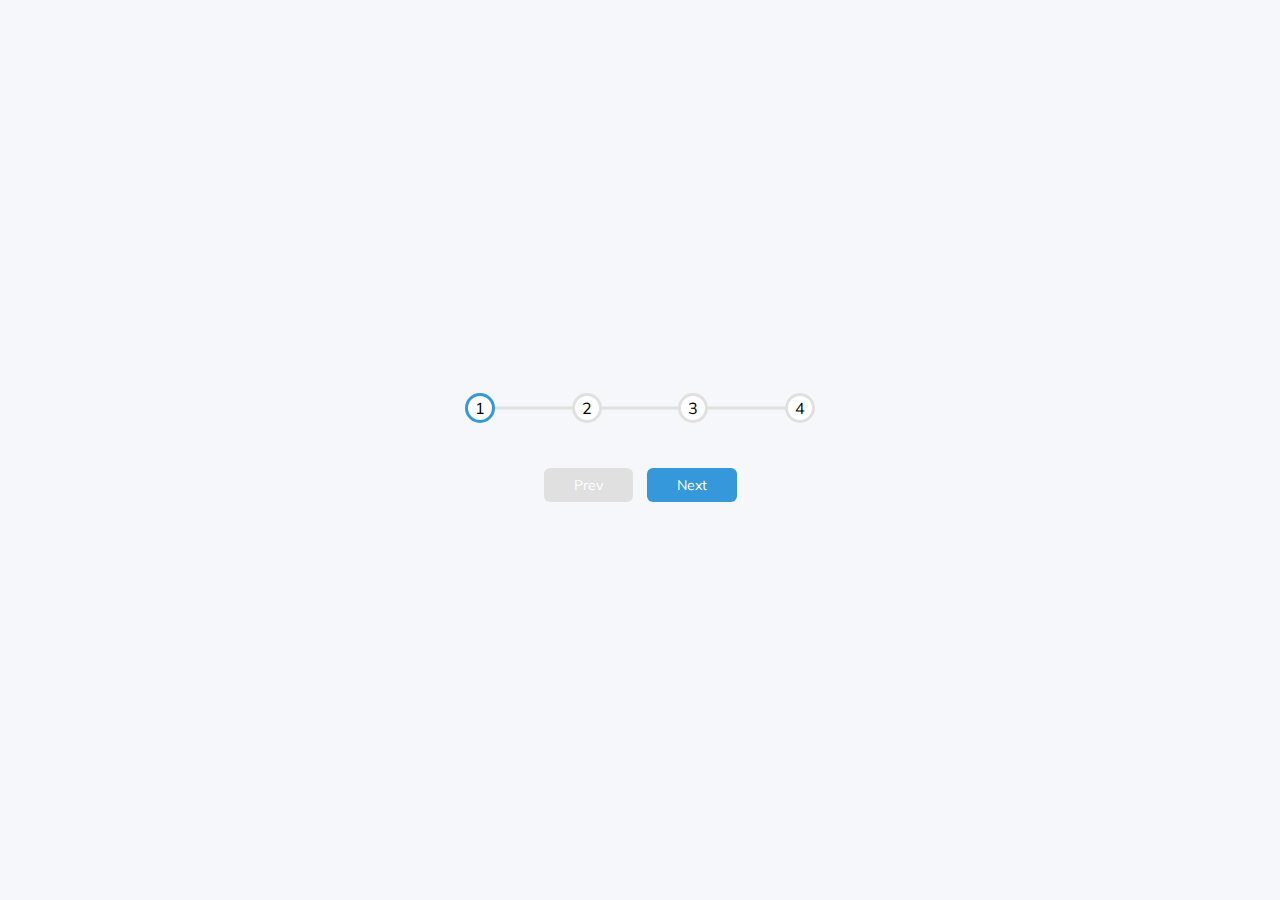
<file: day1-progress steps/index.html>
<!DOCTYPE html>
<html lang="en">
  <head>
    <meta charset="UTF-8" />
    <meta name="viewport" content="width=device-width, initial-scale=1.0" />
    <link rel="stylesheet" href="mystyle.css" />
    <title>Progress Steps</title>
  </head>
  <body>
    <div class="container">
      <div class="progress-container">
        <div class="progress" id="progress"></div>
        <div class="circle active">1</div>
        <div class="circle">2</div>
        <div class="circle">3</div>
        <div class="circle">4</div>
      </div>

      <button class="btn" id="prev" disabled>Prev</button>
      <button class="btn" id="next">Next</button>
    </div>
    <script src="myscript.js"></script>
  </body>
</html>
</file>
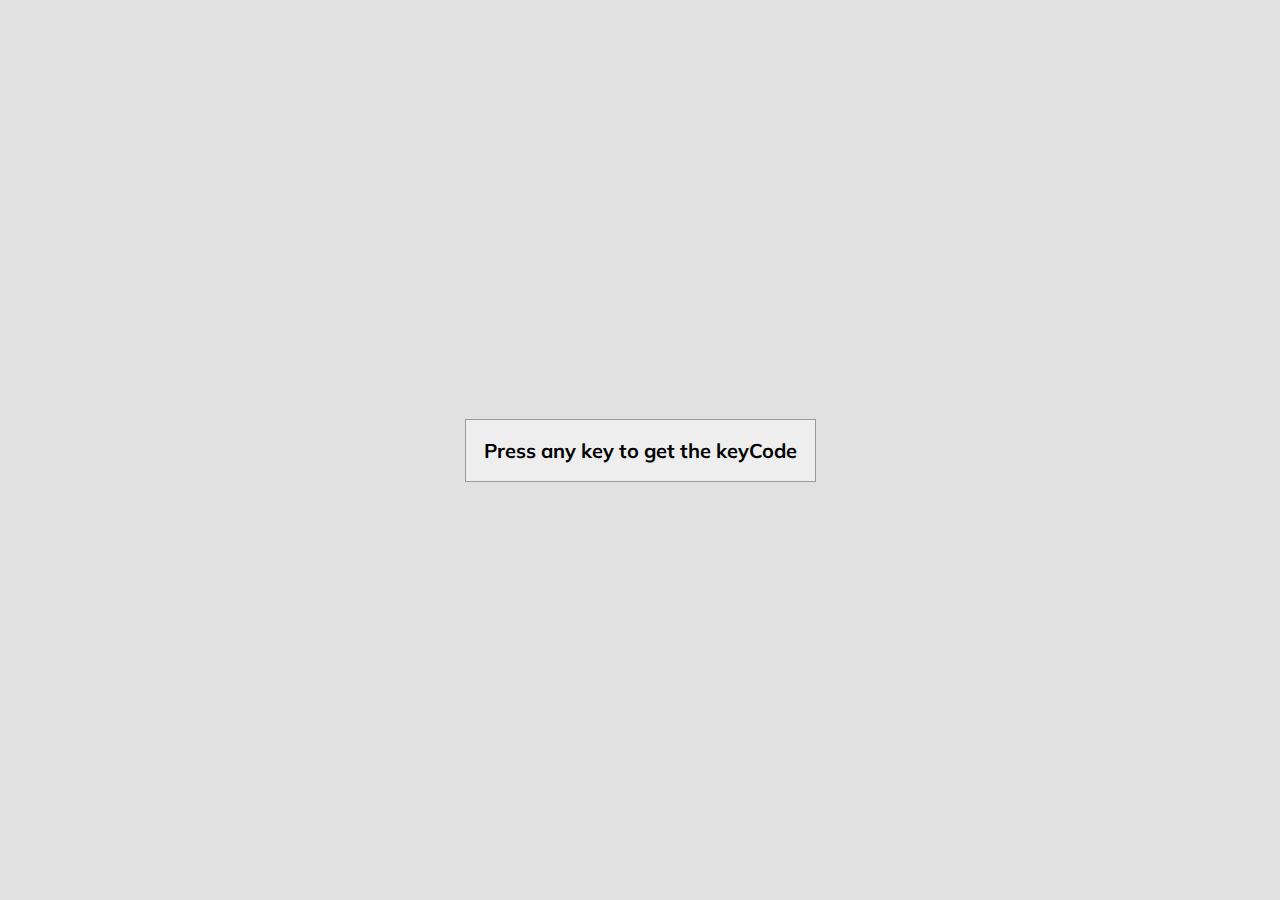
<file: day10-event keycode/index.html>
<!DOCTYPE html>
<html lang="en">
  <head>
    <meta charset="UTF-8" />
    <meta name="viewport" content="width=device-width, initial-scale=1.0" />
    <link rel="stylesheet" href="mystyle.css" />
    <title>Event KeyCodes</title>
  </head>
  <body>
    <div id="insert">
      <div class="key">
        Press any key to get the keyCode
        
      </div>
    </div>
    <script src="myscript.js"></script>
  </body>
</html>
</file>
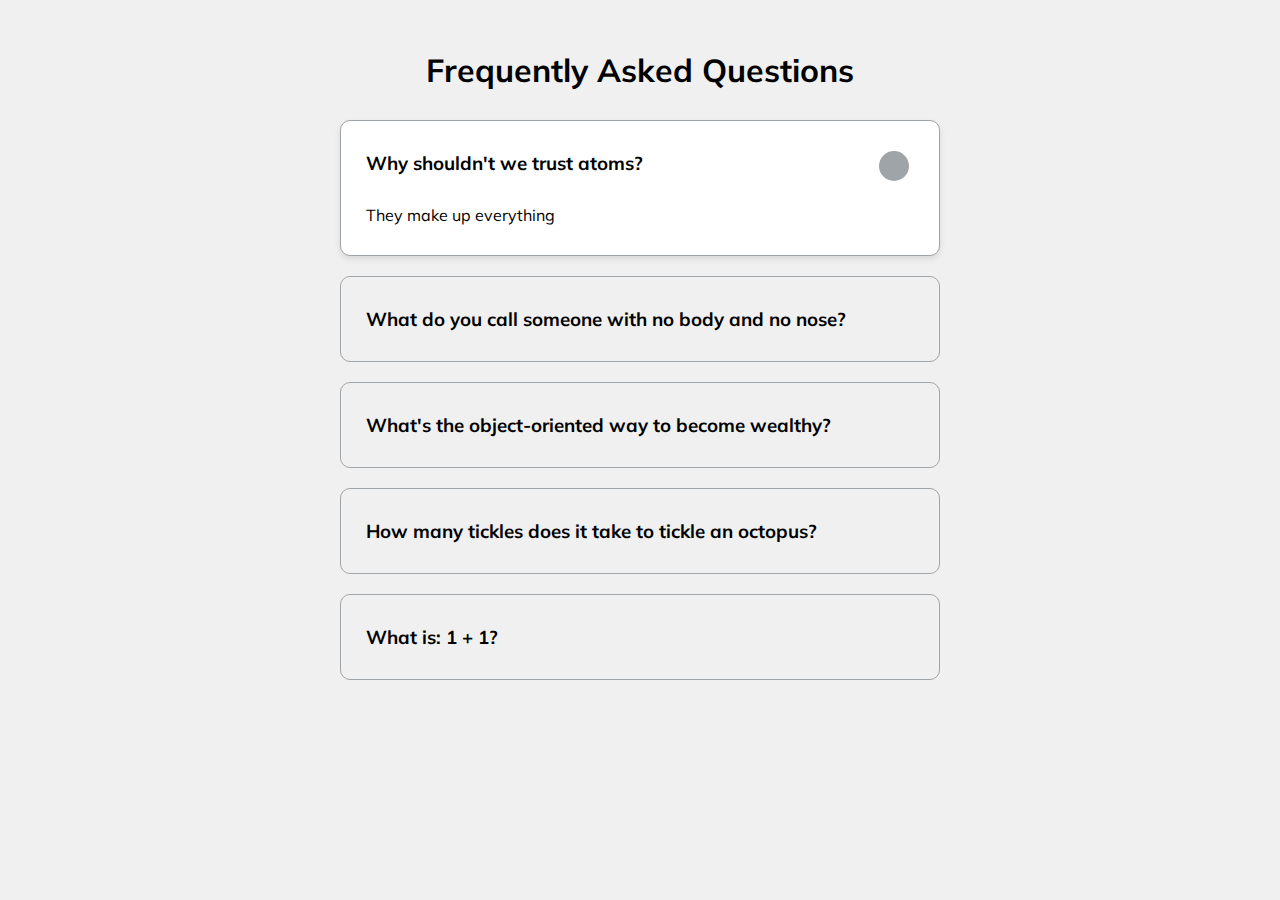
<file: day17-faq collapse/index.html>
<!DOCTYPE html>
<html lang="en">
  <head>
    <meta charset="UTF-8" />
    <meta name="viewport" content="width=device-width, initial-scale=1.0" />
    <link rel="stylesheet" href="https://cdnjs.cloudflare.com/ajax/libs/font-awesome/5.14.0/css/all.min.css" integrity="sha512-1PKOgIY59xJ8Co8+NE6FZ+LOAZKjy+KY8iq0G4B3CyeY6wYHN3yt9PW0XpSriVlkMXe40PTKnXrLnZ9+fkDaog==" crossorigin="anonymous" />
    <link rel="stylesheet" href="mystyle.css" />
    <title>FAQ</title>
  </head>
  <body>
    <h1>Frequently Asked Questions</h1>
    <div class="faq-container">
      <div class="faq active">
        <h3 class="faq-title">
          Why shouldn't we trust atoms?
        </h3>

        <p class="faq-text">
          They make up everything
        </p>

        <button class="faq-toggle">
          <i class="fas fa-chevron-down"></i>
          <i class="fas fa-times"></i>
        </button>
      </div>

      <div class="faq">
        <h3 class="faq-title">
          What do you call someone with no body and no nose?
        </h3>
        <p class="faq-text">
          Nobody knows.
        </p>
        <button class="faq-toggle">
          <i class="fas fa-chevron-down"></i>
          <i class="fas fa-times"></i>
        </button>
      </div>
      
      <div class="faq">
        <h3 class="faq-title">
          What's the object-oriented way to become wealthy?
        </h3>
        <p class="faq-text">
          Inheritance.
        </p>
        <button class="faq-toggle">
          <i class="fas fa-chevron-down"></i>
          <i class="fas fa-times"></i>
        </button>
      </div>
      
      <div class="faq">
        <h3 class="faq-title">
          How many tickles does it take to tickle an octopus?
        </h3>
        <p class="faq-text">
          Ten-tickles!
        </p>
        <button class="faq-toggle">
          <i class="fas fa-chevron-down"></i>
          <i class="fas fa-times"></i>
        </button>
      </div>
      
      <div class="faq">
        <h3 class="faq-title">
          What is: 1 + 1?
        </h3>
        <p class="faq-text">
          Depends on who are you asking.
        </p>
        <button class="faq-toggle">
          <i class="fas fa-chevron-down"></i>
          <i class="fas fa-times"></i>
        </button>
      </div>
    </div>
    <script src="myscript.js"></script>
  </body>
</html>
</file>
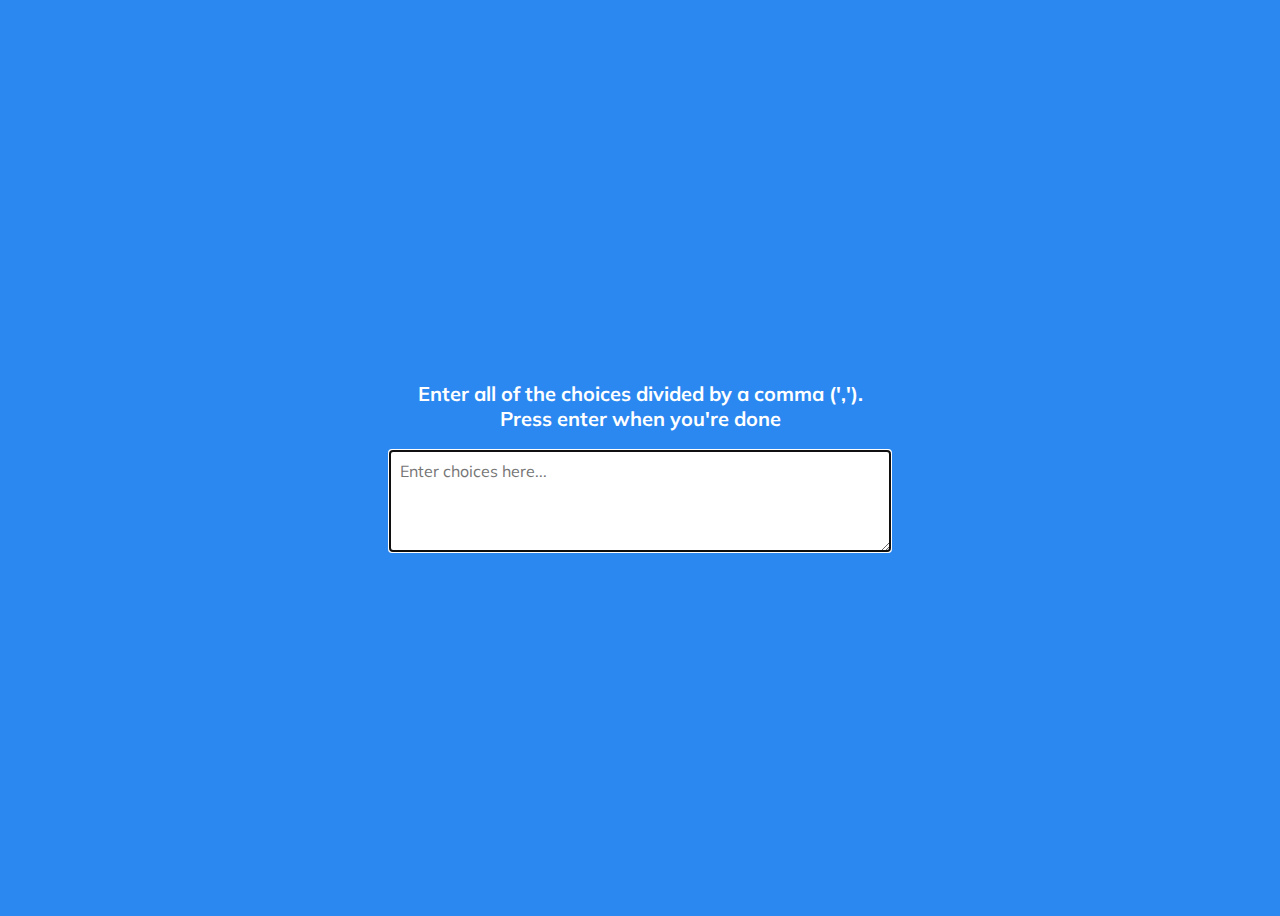
<file: day18-random choice picker/index.html>
<!DOCTYPE html>
<html lang="en">
  <head>
    <meta charset="UTF-8" />
    <meta name="viewport" content="width=device-width, initial-scale=1.0" />
    <link rel="stylesheet" href="mystyle.css" />
    <title>Random Choice Picker</title>
  </head>
  <body>
    <div class="container">
      <h3>Enter all of the choices divided by a comma (','). <br> Press enter when you're done</h3>
      <textarea placeholder="Enter choices here..." id="textarea"></textarea>

      <div id="tags"></div>
    </div>

    <script src="myscript.js"></script>
  </body>
</html>
</file>
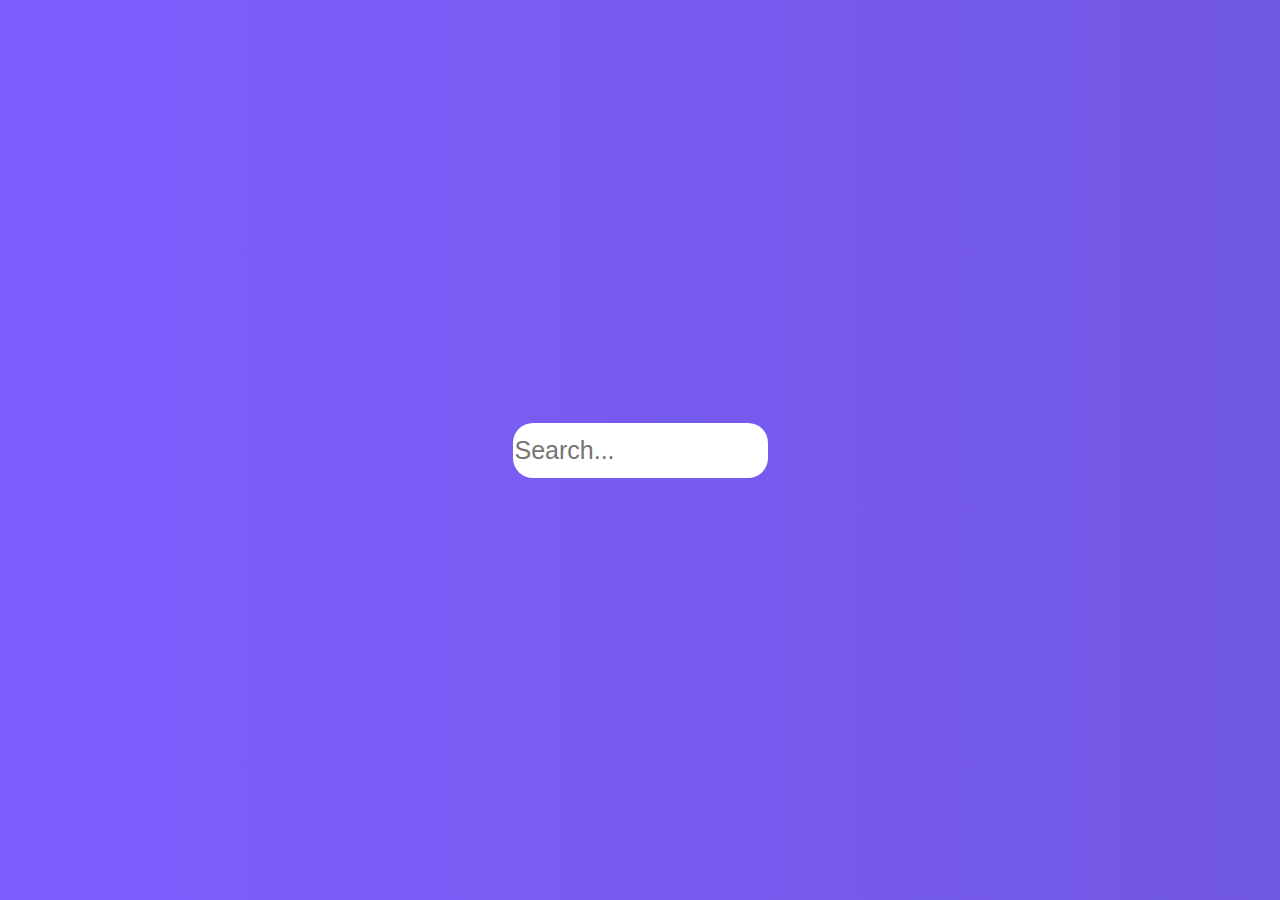
<file: day3-hidden search/index.html>
<!DOCTYPE html>
<html lang="en">
  <head>
    <meta charset="UTF-8" />
    <meta name="viewport" content="width=device-width, initial-scale=1.0" />
    <link rel="stylesheet" href="https://cdnjs.cloudflare.com/ajax/libs/font-awesome/5.14.0/css/all.min.css" integrity="sha512-1PKOgIY59xJ8Co8+NE6FZ+LOAZKjy+KY8iq0G4B3CyeY6wYHN3yt9PW0XpSriVlkMXe40PTKnXrLnZ9+fkDaog==" crossorigin="anonymous" />
    <link rel="stylesheet" href="mystyle.css" />
    <title>Hidden Search</title>
  </head>
  <body>
    <div class="search">
      <input type="text" class="input" placeholder="Search...">
      <button class="btn">
        <i class="fas fa-search"></i>
      </button>
    </div>
    <script src="myscript.js"></script>
  </body>
</html>
</file>
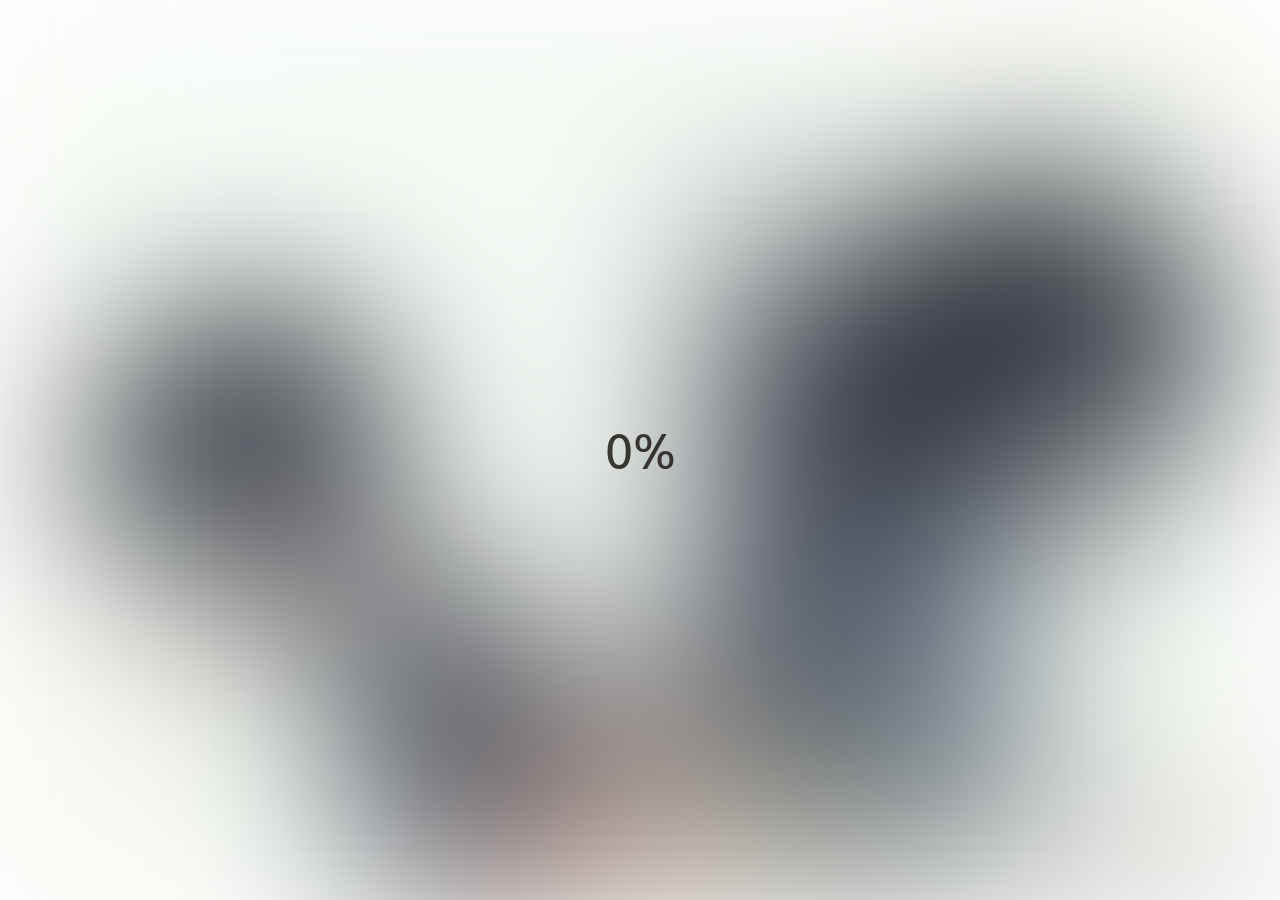
<file: day4-bluring-bg/index.html>
<!DOCTYPE html>
<html lang="en">
  <head>
    <meta charset="UTF-8" />
    <meta name="viewport" content="width=device-width, initial-scale=1.0" />
    <link rel="stylesheet" href="mystyle.css" />
    <title>Blurry Loading</title>
  </head>
  <body>
    <section class="bg"></section>
    <div class="loading-text">0%</div>

    <script src="myscript.js"></script>
  </body>
</html>
</file>
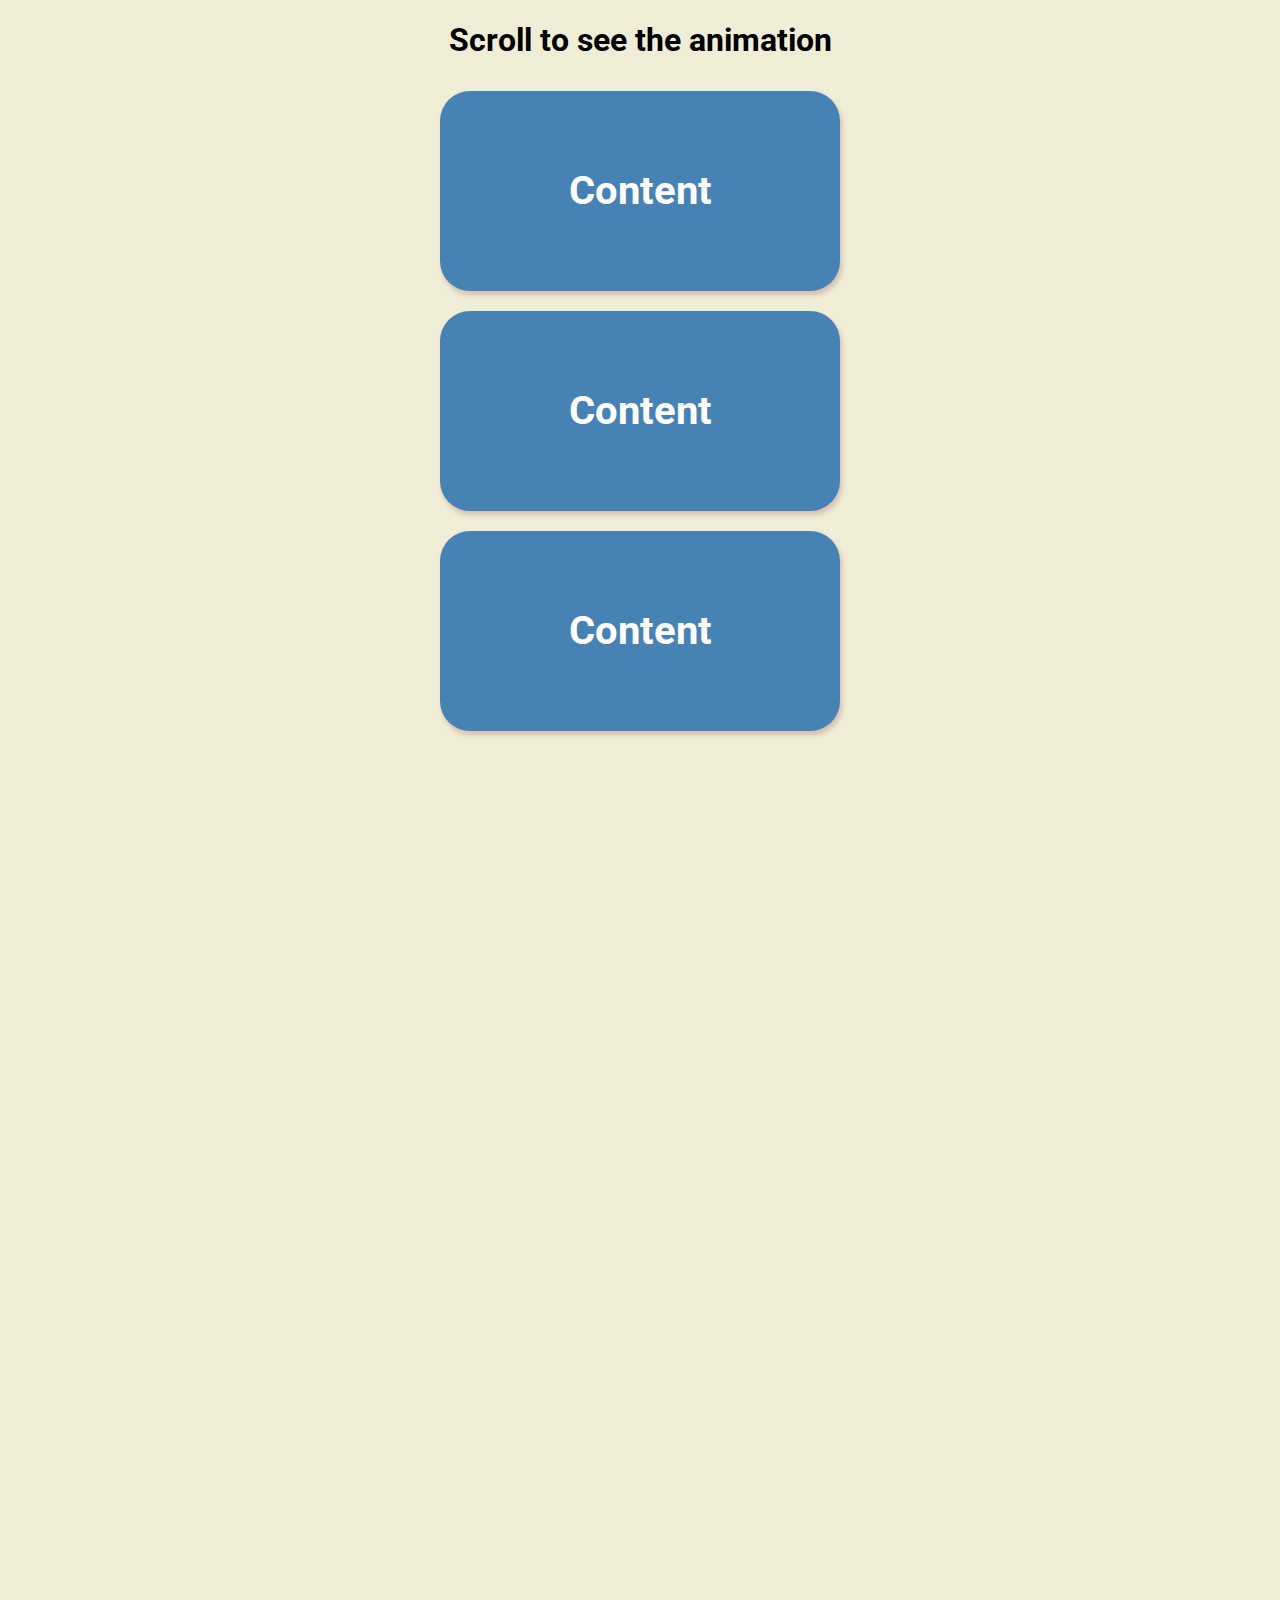
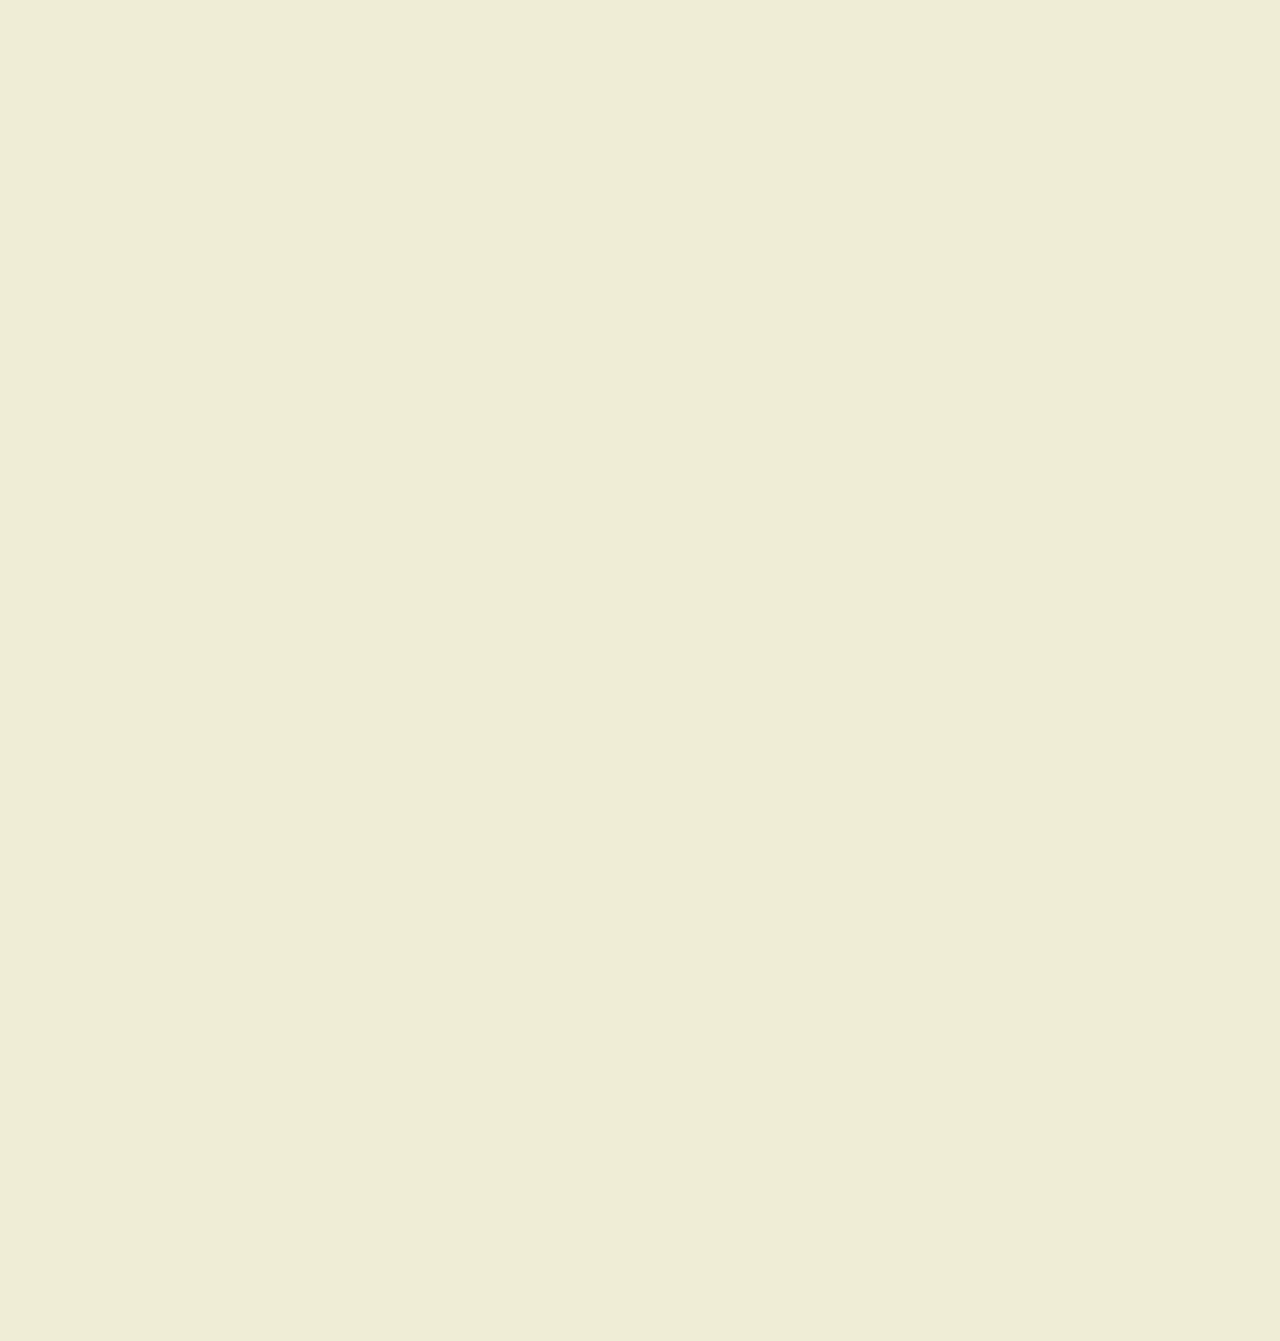
<file: day4-scroll animation/index.html>
<!DOCTYPE html>
<html lang="en">
  <head>
    <meta charset="UTF-8" />
    <meta name="viewport" content="width=device-width, initial-scale=1.0" />
    <link rel="stylesheet" href="mystyle.css" />
    <title>Scroll Animation</title>
  </head>
  <body>
    <h1>Scroll to see the animation</h1>
    <div class="box"><h2>Content</h2></div>
    <div class="box"><h2>Content</h2></div>
    <div class="box"><h2>Content</h2></div>
    <div class="box"><h2>Content</h2></div>
    <div class="box"><h2>Content</h2></div>
    <div class="box"><h2>Content</h2></div>
    <div class="box"><h2>Content</h2></div>
    <div class="box"><h2>Content</h2></div>
    <div class="box"><h2>Content</h2></div>
    <div class="box"><h2>Content</h2></div>
    <div class="box"><h2>Content</h2></div>
    <div class="box"><h2>Content</h2></div>
    <div class="box"><h2>Content</h2></div>
    <script src="myscript.js"></script>
  </body>
</html>
</file>
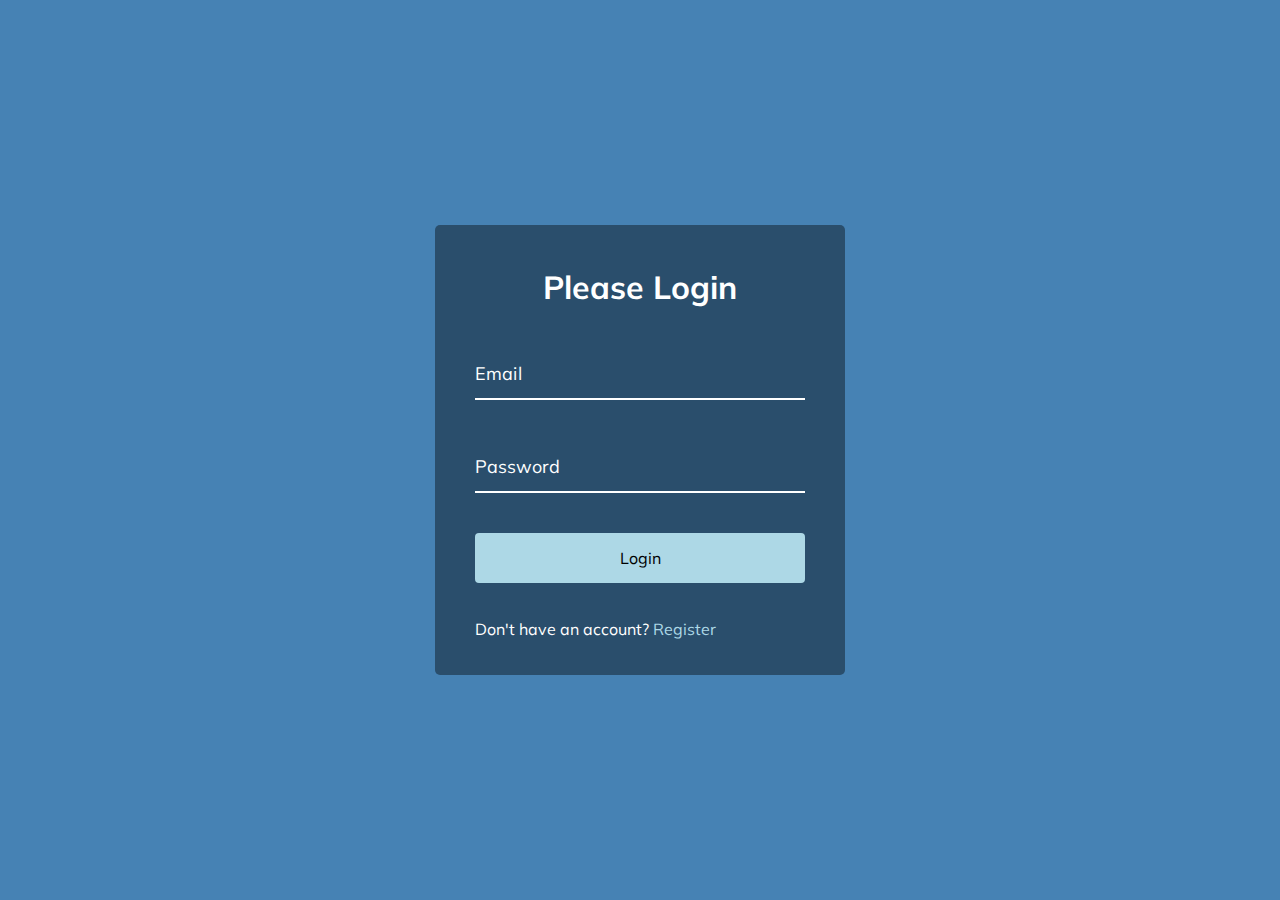
<file: day6-form wave/index.html>
<!DOCTYPE html>
<html lang="en">
  <head>
    <meta charset="UTF-8" />
    <meta name="viewport" content="width=device-width, initial-scale=1.0" />
    <link rel="stylesheet" href="mystyle.css" />
    <title>Form Input Wave</title>
  </head>
  <body>
    <div class="container">
      <h1>Please Login</h1>
      <form>
        <div class="form-control">
          <input type="text" required>
          <label>Email</label>
          <!-- <label>
            <span style="transition-delay: 0ms">E</span>
              <span style="transition-delay: 50ms">m</span>
              <span style="transition-delay: 100ms">a</span>
              <span style="transition-delay: 150ms">i</span>
              <span style="transition-delay: 200ms">l</span>
        </label> -->
        </div>

        <div class="form-control">
          <input type="password" required>
          <label>Password</label>
        </div>

        <button class="btn">Login</button>

        <p class="text">Don't have an account? <a href="#">Register</a> </p>
      </form>
    </div>
    <script src="myscript.js"></script>
  </body>
</html>
</file>
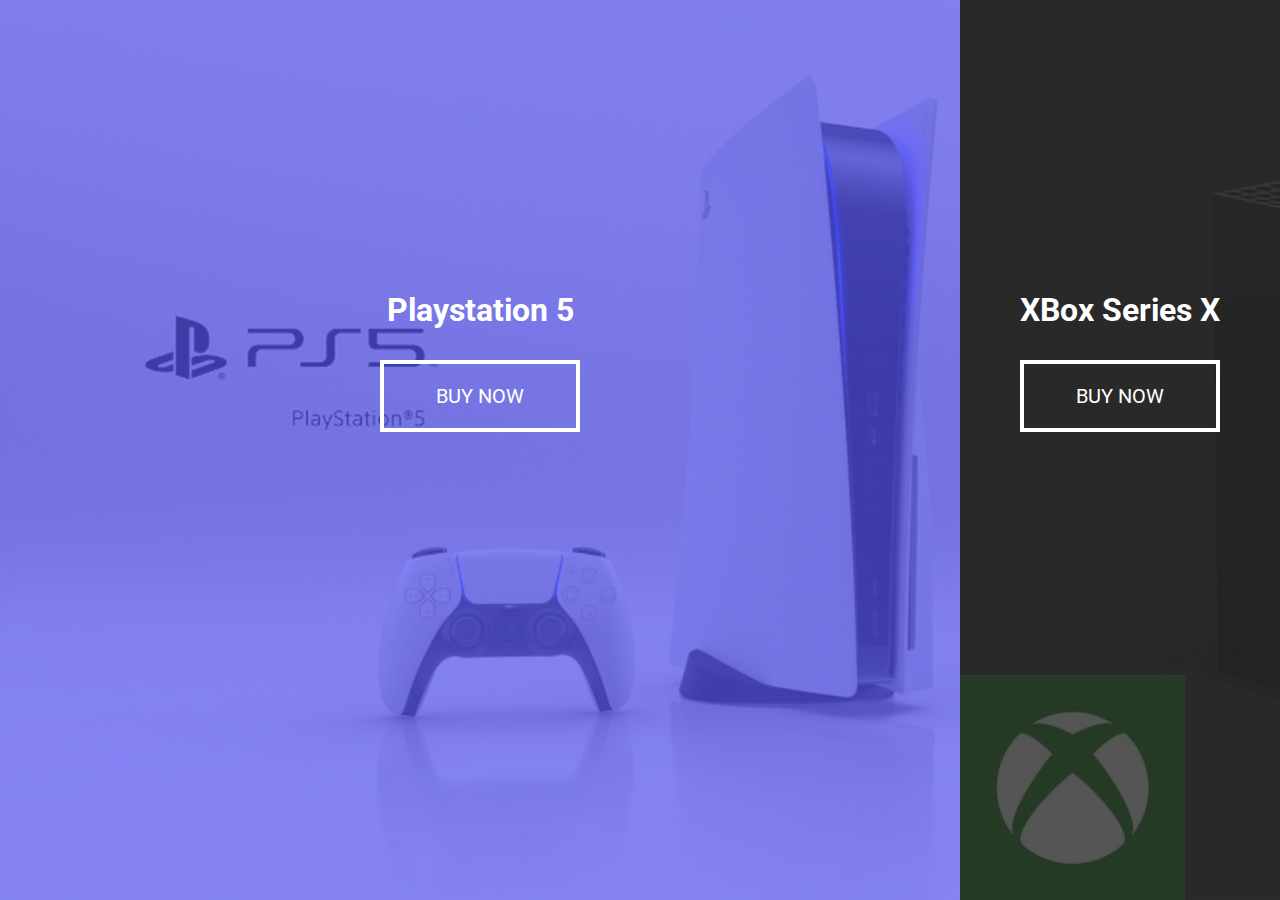
<file: day6-split-landing-page/index.html>
<!DOCTYPE html>
<html lang="en">
  <head>
    <meta charset="UTF-8" />
    <meta name="viewport" content="width=device-width, initial-scale=1.0" />
    <link rel="stylesheet" href="mystyle.css" />
    <title>Split Landing Page
    </title>
  </head>
  <body>
    <div class="container">
      <div class="split left">
        <h1>Playstation 5</h1>
        <a href="#" class="btn">Buy Now</a>
      </div>
      <div class="split right">
        <h1>XBox Series X</h1>
        <a href="#" class="btn">Buy Now</a>
      </div>
    </div>

    <script src="myscript.js"></script>
  </body>
</html>
</file>
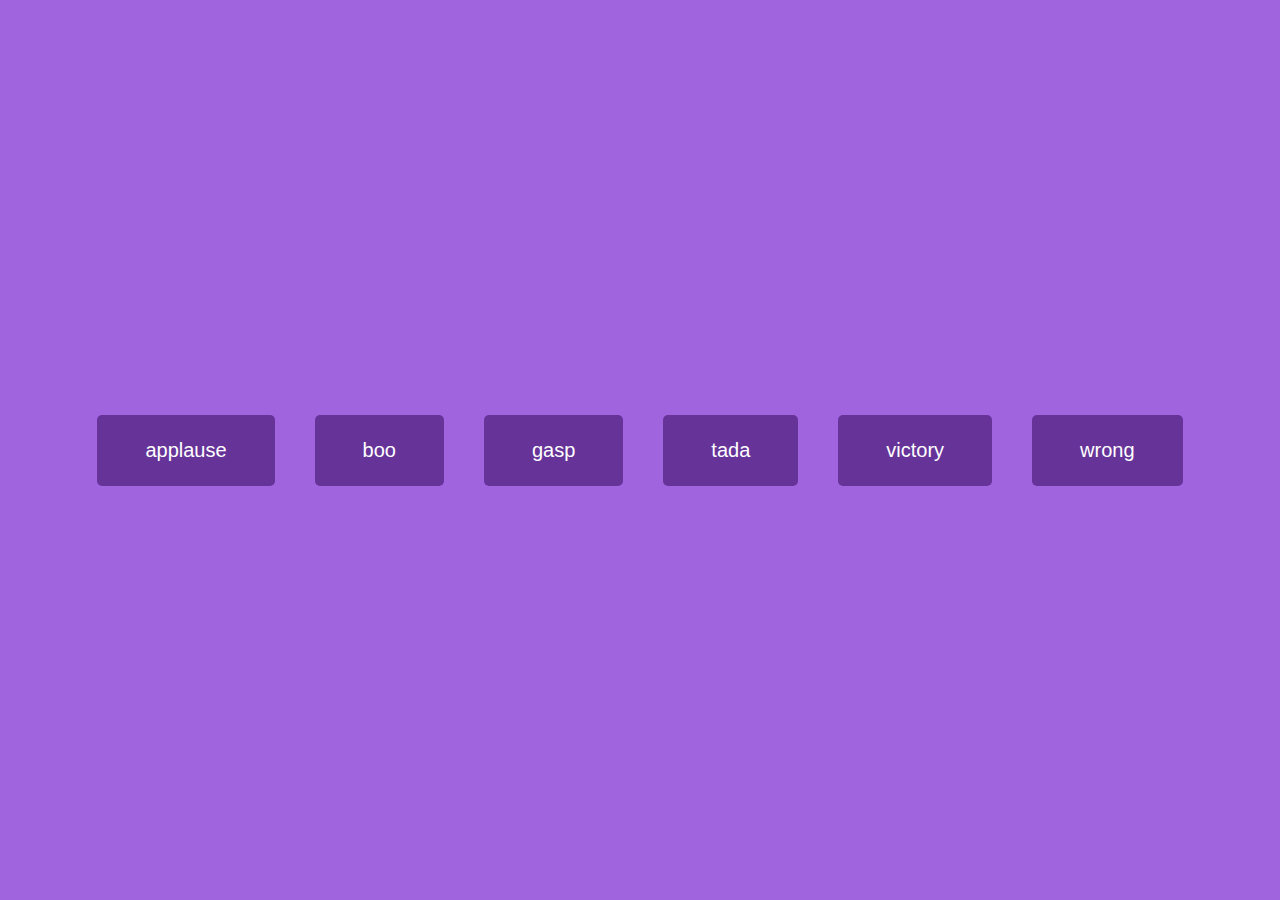
<file: day8-sound-board/index.html>
<!DOCTYPE html>
<html lang="en">
  <head>
    <meta charset="UTF-8" />
    <meta name="viewport" content="width=device-width, initial-scale=1.0" />
    <link rel="stylesheet" href="mystyle.css" />
    <title>Sound Board</title>
  </head>
  <body>
    <audio id="applause" src="sounds/applause.mp3"></audio>
    <audio id="boo" src="sounds/boo.mp3"></audio>
    <audio id="gasp" src="sounds/gasp.mp3"></audio>
    <audio id="tada" src="sounds/tada.mp3"></audio>
    <audio id="victory" src="sounds/victory.mp3"></audio>
    <audio id="wrong" src="sounds/wrong.mp3"></audio>

    <div id="buttons"></div>

    <script src="myscript.js"></script>
  </body>
</html>
</file>
<file: day1-progress steps/mystyle.css>
@import url('https://fonts.googleapis.com/css?family=Muli&display=swap');

:root {
  --line-border-fill: #3498db;
  --line-border-empty: #e0e0e0;
}

* {
  box-sizing: border-box;
}

body {
  background-color: #f6f7fb;
  font-family: 'Muli', sans-serif;
  display: flex;
  align-items: center;
  justify-content: center;
  height: 100vh;
  overflow: hidden;
  margin: 0;
}

.container {
  text-align: center;
}

.progress-container{
  display: flex;
  justify-content: space-between;
  /* align-items: center; */
  position: relative;
  margin-bottom: 40px;
  width: 350px;
}

.circle{
  background-color: #fff;
  width: 30px;
  height: 30px;
  border-radius: 50%;
  display: flex;
  align-items: center;
  justify-content: center;
  border: 3px solid var(--line-border-empty);
  transition: 0.5s ease-in-out;
}

.circle.active{
  border-color: var(--line-border-fill);
}

/* 点击变化的进度条 */
.progress{
  position: absolute;
  top: 50%;
  left: 0;
  transform: translateY(-50%);
  z-index: -1;
  height: 3px;
  width: 0%;
  background-color:var(--line-border-fill);
  transition: 0.3s ease-in-out;
}

/* 底层灰色的进度条 */
.progress-container::before{
  content: "";
  background-color: var(--line-border-empty);
  position: absolute;
  top: 50%;
  left: 0;
  transform: translateY(-50%);
  width: 100%;
  height: 3px;
  z-index: -1;
}

.btn{
  background-color: var(--line-border-fill);
  color: #fff;
  border: 0;
  border-radius: 6px;
  cursor: pointer;
  font-family: inherit;
  padding: 8px 30px;
  margin: 5px;
  font-size: 14px;
}

.btn:disabled{
  background-color: var(--line-border-empty);
  cursor: not-allowed;
}

.btn:active{
  transform: scale(0.98);
}
</file>
<file: day10-event keycode/mystyle.css>
@import url('https://fonts.googleapis.com/css?family=Muli&display=swap');


*{
  box-sizing: border-box;
}

body{
  font-family: 'Muli', sans-serif;
  background-color: #e1e1e1;
  display: flex;
  justify-content: center;
  align-items: center;
  text-align: center;
  height: 100vh;
  overflow: hidden;
  margin: 0;
}

.key{
  background-color: #eeeeee;
  border: 1px solid #999999;
  font-size: 20px;
  font-weight: bold;
  padding: 18px;
  position: relative;
  min-width: 150px;
  margin: 10px;
}
.key small{
  position: absolute;
  top: -24px;
  left: 0;
  text-align: center;
  width: 100%;
  color: #555;
  font-size: 14px;

}
#insert{
  display: flex;
  justify-content: space-around;
}
</file>
<file: day17-faq collapse/mystyle.css>
@import url('https://fonts.googleapis.com/css?family=Muli&display=swap');

* {
  box-sizing: border-box;
}

body {
  font-family: 'Muli', sans-serif;
  background-color: #f0f0f0;
}


h1 {
  margin: 50px 0 30px;
  text-align: center;
}

.faq-container{
  max-width: 600px;
  margin: 0 auto;
}
.faq-title {
  margin: 0 35px 0 0;
}
.faq{
  border: 1px solid #9fa4a8;
  border-radius: 10px;
  position: relative;
  padding: 30px 25px;
  font-size: 16px;
  background-color: transparent;
  overflow: hidden;
  margin: 20px 0;
  transition: all 0.2s linear;
}
.faq.active{
  background-color: #fff;
  box-shadow: 0px 3px 6px rgba(0, 0, 0, 0.1);
}

.faq.active::before,
.faq.active::after {
  content: '\f075';
  font-family: 'Font Awesome 5 Free';
  color: #2ecc71;
  font-size: 7rem;
  position: absolute;
  opacity: 0.2;
  top: 20px;
  left: 20px;
  z-index: 0;
}
.faq.active::before {
  color: #3498db;
  top: -10px;
  left: -30px;
  transform: rotateY(180deg);
}

.faq-toggle{
  position: absolute;
  top: 30px;
  right: 30px;
  border: 0;
  background-color: transparent;
  display: flex;
  align-items: center;
  justify-content: center;
  height: 30px;
  width: 30px;
  border-radius: 50%;
  font-size: 16px;
}

.faq-toggle  .fa-times{
  display: none;
}

.faq.active  .faq-toggle{
  background-color: #9fa4a8;
}

.faq.active  .fa-times{
  display: block;
  color: #fff;
}
.faq.active .fa-chevron-down{
  display: none;
}



.faq-text {
  display: none;
  margin: 30px 0 0;
}

.faq.active .faq-text {
  display: block;
}
</file>
<file: day18-random choice picker/mystyle.css>
@import url('https://fonts.googleapis.com/css?family=Muli&display=swap');


*{
  box-sizing: border-box;
}

body{
  background-color: #2b88f0;
  font-family: 'Muli', sans-serif;
  overflow: hidden;
  height: 100vh;
  display: flex;
  flex-direction: column;
  justify-content: center;
  align-items: center;
}

h3{
  color: white;
  text-align: center;
  font-size: 20px;
}

textarea{
  width: 500px;
  height: 100px;
  padding: 10px;
  font-size: 16px;
  border: 0;
  font-family: inherit;
}

.tag {
  background-color: #f0932b;
  color: #fff;
  border-radius: 50px;
  padding: 10px 20px;
  margin: 0 5px 10px 0;
  font-size: 14px;
  display: inline-block;
}

.tag.active {
  background-color: #273c75;
}
</file>
<file: day3-hidden search/mystyle.css>
@import url('https://fonts.googleapis.com/css2?family=Roboto:wght@400;700&display=swap');

* {
  box-sizing: border-box;
}

body {
  background-image: linear-gradient(90deg, #7d5fff, #7158e2);
  font-family: 'Roboto', sans-serif;
  display: flex;
  align-items: center;
  justify-content: center;
  height: 100vh;
  overflow: hidden;
  margin: 0;
}
.search{
  display: flex;
  border-radius: 20px;
  overflow: hidden;
}

/* 设置搜索按钮 */
.search .btn{
  background-color: #fff;
  border: none;
  cursor: pointer;
  height: 55px;
  width: 55px;
  font-size: 25px;
  padding: 0;
  margin: 0;
}
.search .input{
  background-color: #fff;
  margin: 0;
  width: 200px;
  height: 55px;
  border: none;
  font-size: 25px;
  transition:width 0.3s ease;
}


.input.active{
  width: 0px;
}
.input:focus{
  outline: none;
}
</file>
<file: day4-bluring-bg/mystyle.css>
@import url('https://fonts.googleapis.com/css?family=Ubuntu');

* {
  box-sizing: border-box;
}

body {
  font-family: 'Ubuntu', sans-serif;
  display: flex;
  align-items: center;
  justify-content: center;
  height: 100vh;
  overflow: hidden;
  margin: 0;
}

.bg {
  /* background: url('https://images.unsplash.com/photo-1576161787924-01bb08dad4a4?ixlib=rb-1.2.1&ixid=eyJhcHBfaWQiOjEyMDd9&auto=format&fit=crop&w=2104&q=80')
  no-repeat center center; */
  background: url(./456.jpeg) no-repeat center center;
  background-size: 100% 100%;
  /* background-size: cover; */
  position: absolute;
  z-index: -999;
  height: 100vh ;
  width: 100vw;
  filter: blur(0px);
}

.loading-text{
  font-size: 50px;
  color: rgb(36, 32, 27);
  opacity: 1;
}
</file>
<file: day4-scroll animation/mystyle.css>
@import url('https://fonts.googleapis.com/css2?family=Roboto:wght@400;700&display=swap');

* {
  box-sizing: border-box;
}

body {
  background-color: #efedd6;
  font-family: 'Roboto', sans-serif;
  display: flex;
  flex-direction: column;
  align-items: center;
  justify-content: center;
  margin: 0;
  overflow-x: hidden;
}

.box{
  background-color: #4682b4;
  height: 200px;
  width: 400px;
  margin: 10px;
  border-radius: 30px;
  display: flex;
  justify-content: center;
  align-items: center;
  box-shadow: 2px 4px 5px rgba(150, 86, 86, 0.3);
  transform: translateX(400%);
  transition: transform 0.3s ease;
}

.box h2{
  font-size: 40px;
  color: #fff;
}

.box:nth-of-type(odd){
  transform: translateX(-400%);
}

.box.active{
  transform: translateX(0);
}
</file>
<file: day6-form wave/mystyle.css>
@import url('https://fonts.googleapis.com/css?family=Muli&display=swap');

* {
  box-sizing: border-box;
}

body {
  background-color: steelblue;
  color: #fff;
  font-family: 'Muli', sans-serif;
  display: flex;
  flex-direction: column;
  align-items: center;
  justify-content: center;
  height: 100vh;
  overflow: hidden;
  margin: 0;
}

.container{
  background-color: #2a4e6c;
  border-radius: 5px;
  padding: 20px 40px;
}
.container h1{
  text-align: center;
  margin-bottom: 40px;
}
.container input{
  outline: none;
  background-color: transparent;
  width: 100%;
  font-size: 18px;
  padding: 15px 0;
  color: #fff;
  border: none;
  border-bottom: 2px solid white;
}
.form-control{
  position: relative;
  margin: 20px 0 40px;
  width: 330px;
}
.form-control label{
  position: absolute;
  top: 15px;
  left: 0;
  /* 让该属性摸不到 */
  pointer-events: none;
}
.btn{
  background-color: #add8e6;
  border: none;
  height: 50px;
  width: 100%;
  font-size: 16px;
  border-radius: 4px;
  font-family: inherit;
  margin-bottom: 20px;
}

a{
  text-decoration: none;
  color: #add8e6;
}

.form-control label span {
  display:inline-block; 
  font-size: 18px; 
   min-width: 5px;
   /* 贝塞尔曲线 */
  transition: 0.3s cubic-bezier(0.68, -0.55, 0.265, 1.55);
}

.form-control input:focus + label span
{
  color: lightblue;
  transform: translateY(-30px);
}
/* .form-control input:valid + label span  */
</file>
<file: day6-split-landing-page/mystyle.css>
@import url('https://fonts.googleapis.com/css2?family=Roboto:wght@400;700&display=swap');

:root {
  --left-bg-color: rgba(87, 84, 236, 0.7);
  --right-bg-color: rgba(43, 43, 43, 0.8);
  --left-btn-hover-color: rgba(87, 84, 236, 1);
  --right-btn-hover-color: rgba(28, 122, 28, 1);
  --hover-width: 75%;
  --other-width: 25%;
  --speed: 1000ms;
}

* {
  box-sizing: border-box;
}

body {
  background-color: wheat;
  font-family: 'Roboto', sans-serif;
  height: 100vh;
  overflow: hidden;
  margin: 0;
}
h1{
  color: #ffffff;
  position: absolute;
  left: 50%;
  top: 30%;
  transform: translateX(-50%);
  white-space: nowrap;
}
.container{
  position: relative;
  width: 100%;
  height: 100%;
  background: #333;
}
.btn{
  position: absolute;
  text-transform: uppercase;
  left: 50%;
  top: 40%;
  display: block;
  transform: translateX(-50%);
  width: 200px;
  font-size: 20px;
  text-decoration: none;
  text-align: center;
  color: #ffffff;
  border: 4px solid #ffffff;
  padding: 20px;
}
.btn:hover{
  background-color: var(--left-btn-hover-color);
  border-color: var(--left-btn-hover-color);
}

.split.left {
  left: 0;
  background: url('ps.jpg');
  background-repeat: no-repeat;
  background-size: cover;
}
.split.left::before {
  content: '';
  position: absolute;
  width: 100%;
  height: 100%;
  background-color: var(--left-bg-color);
}
.split.right{
  right: 0;
  background: url("./xbox.jpg");
  background-repeat: no-repeat;
  background-size: cover;
}
.split.right::before {
  content: '';
  position: absolute;
  width: 100%;
  height: 100%;
  background-color: var(--right-bg-color);
}
.split {
  position: absolute;
  width: 50%;
  height: 100%;
  overflow: hidden;
}
/* 设置动画进出时间 */
.split.right,
.split.left,
.split.right::before,
.split.left::before {
  transition: all var(--speed) ease-in-out;
}


.hover-left .left {
  width: var(--hover-width);
}

.hover-left .right {
  width: var(--other-width);
}

.hover-right .right {
  width: var(--hover-width);
}

.hover-right .left {
  width: var(--other-width);
}
</file>
<file: day8-sound-board/mystyle.css>
@import url('https://fonts.googleapis.com/css2?family=Poppins:wght@200;400&display=swap');

* {
  box-sizing: border-box;
}

body {
  background-color: rgb(161, 100, 223);
  font-family: 'Poppins', sans-serif;
  display: flex;
  flex-wrap: wrap;
  align-items: center;
  justify-content: center;
  text-align: center;
  height: 100vh;
  overflow: hidden;
  margin: 0;
}

.btn{
  padding: 24px 48px;
  background-color: #663399;
  border: none;
  color: #ffffff;
  font-size: 20px;
  border-radius: 5px;
  margin: 20px;
}
</file>
